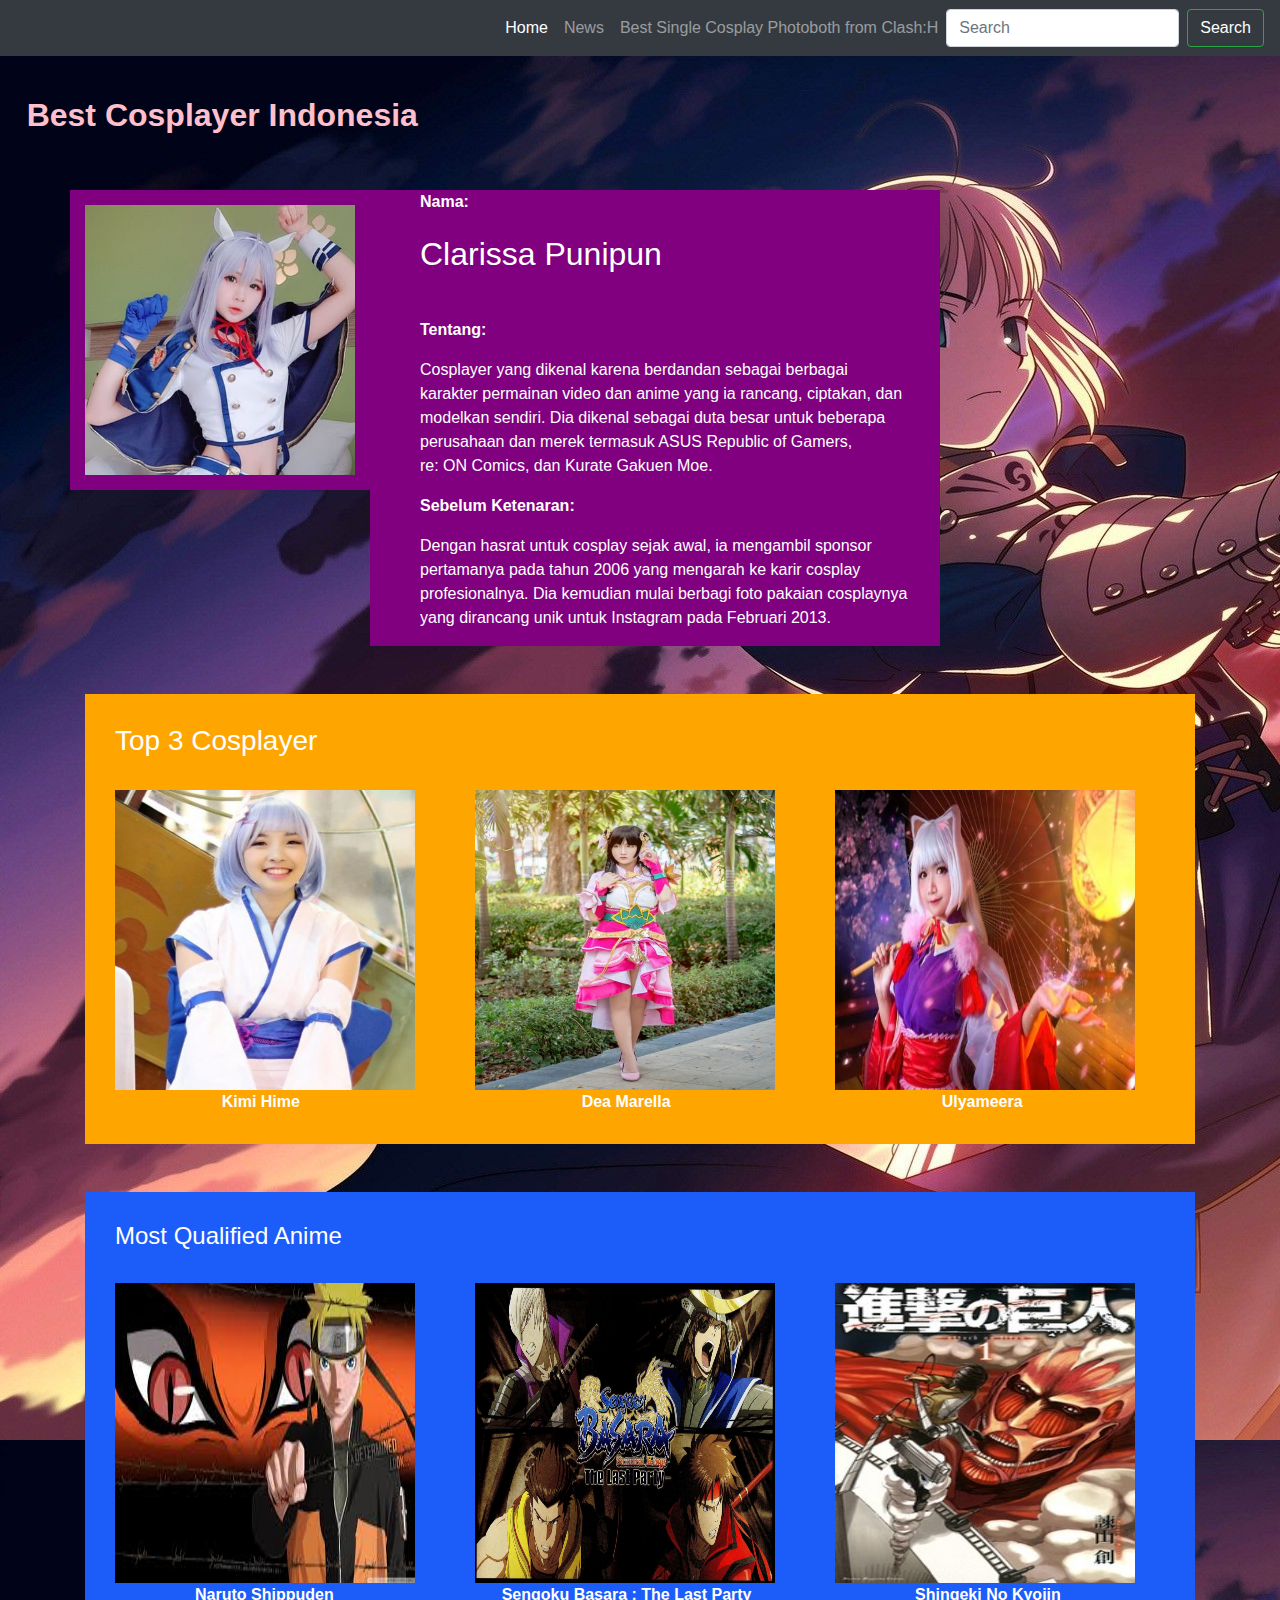
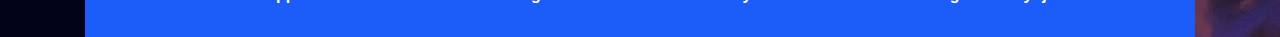
<file: Tugas Uas Perancangan Web/index.html>
<!doctype html>
<html lang="en">
  <head>
    <!-- Required meta tags -->
    <meta charset="utf-8">
    <meta name="viewport" content="width=device-width, initial-scale=1, shrink-to-fit=no">

    <!-- Bootstrap CSS -->
    <link rel="stylesheet" href="https://stackpath.bootstrapcdn.com/bootstrap/4.4.1/css/bootstrap.min.css" integrity="sha384-Vkoo8x4CGsO3+Hhxv8T/Q5PaXtkKtu6ug5TOeNV6gBiFeWPGFN9MuhOf23Q9Ifjh" crossorigin="anonymous">
    <link rel="stylesheet" type="text/css" href="damafk.css">

    <title>Tugas Uas Perancangan Web</title>
  </head>
  <body style="background-image: url('arturia.jpg');">
    <nav class="navbar navbar-expand-lg navbar fixed-top navbar-dark bg-dark">
  <a class="navbar-brand" href="#"></a>
  <button class="navbar-toggler" type="button" data-toggle="collapse" data-target="#navbarSupportedContent" aria-controls="navbarSupportedContent" aria-expanded="false" aria-label="Toggle navigation">
    <span class="navbar-toggler-icon"></span>
  </button>

  <div class="collapse navbar-collapse" id="navbarSupportedContent">
    <ul class="navbar-nav ml-auto">
      <li class="nav-item active">
        <a class="nav-link" href="#">Home <span class="sr-only">(current)</span></a>
      </li>
      <li class="nav-item">
        <a class="nav-link" href="Tugas uas perancangan web page3.html">News</a>
      </li>
      <li class="nav-item">
        <a class="nav-link enabled" href="Tugas Uas Web page2.html" tabindex="-1" aria-disabled="true">Best Single Cosplay Photoboth from Clash:H</a>
      </li>
    </ul>
    <form class="form-inline my-2 my-lg-0">
      <input class="form-control mr-sm-2" type="search" placeholder="Search" aria-label="Search">
      <button class="btn btn-outline-success my-2 my-sm-0" type="submit" style="color: white;">Search</button>
    </form>
  </div>
</nav>

<br><br><br><br>
<h2 style="margin-left: 20pt; color: pink; font-weight: bold;">Best Cosplayer Indonesia</h2>
<br><br>
<div class="container">
  <div class="row">
    <div class="col-lg-">
      <img src="punipun.jpg" class="img-fluid" style="width: 300px; height: 300px;">
    </div>
    <div class="col-lg-6">
      <p style="font-weight: bold;">Nama:</p>
      <p style="font-size: 24pt;">Clarissa Punipun</p>
      <br>
      <p style="font-weight: bold;">Tentang:</p>
      <p>Cosplayer yang dikenal karena berdandan sebagai berbagai<br>karakter permainan video dan anime yang ia rancang, ciptakan, dan<br>modelkan sendiri. Dia dikenal sebagai duta besar untuk beberapa<br>perusahaan dan merek termasuk ASUS Republic of Gamers, <br>re: ON Comics, dan Kurate Gakuen Moe.<br></p>
      <p style="font-weight: bold;">Sebelum Ketenaran:</p>
      <p>Dengan hasrat untuk cosplay sejak awal, ia mengambil sponsor<br>pertamanya pada tahun 2006 yang mengarah ke karir cosplay<br> profesionalnya. Dia kemudian mulai berbagi foto pakaian cosplaynya<br>yang dirancang unik untuk Instagram pada Februari 2013.</p>     
    </div>
  </div>
<br><br>
<div class="container" id="top3cosplay">
    <div class="row">
      <div class="col">
        <h3>Top 3 Cosplayer</h3>
    </div>
  </div>
  <br>
  <div class="row">
    <div class="col">
      <img src="kimi hime.jpg" class="img-fluid" style="width: 300px; height: 300px;">
    </div>
    <div class="col">
      <img src="dea marella.jpg" class="img-fluid" style="width: 300px; height: 300px;">
    </div>
     <div class="col">
      <img src="ulyameera.jpg" class="img-fluid" style="width: 300px; height: 300px;">
    </div>
  </div>
  <div class="row">
    <div class="col">
      <a href="#" style="text-align: center; font-weight: bold; margin-left: 80pt; color: white;">Kimi Hime</a>
    </div>
    <div class="col">
      <a href="#" style="text-align: center; font-weight: bold; margin-left: 80pt; color: white;">Dea Marella</a>
    </div>
    <div class="col">
      <a href="#" style="text-align: center; font-weight: bold; margin-left: 80pt; color: white;">Ulyameera</a>
    </div>
  </div>
</div>
<br><br>

<div class="container" id="animeworld">
    <div class="row">
      <div class="col">
        <h4>Most Qualified Anime</h4>
    </div>
  </div>
  <br>
  <div class="row">
    <div class="col">
      <img src="narutobg.jpg" class="img-fluid" style="width: 300px; height: 300px;">
    </div>
    <div class="col">
      <img src="basaralp.jpg" class="img-fluid" style="width: 300px; height: 300px;">
    </div>
     <div class="col">
      <img src="aot.jpg" class="img-fluid" style="width: 300px; height: 300px;">
    </div>
  </div>
  <div class="row">
    <div class="col">
      <a href="#" style="text-align: center; font-weight: bold; margin-left: 60pt; color: white;">Naruto Shippuden</a>
    </div>
    <div class="col">
      <a href="#" style="text-align: center; font-weight: bold; margin-left: 20pt; color: white;">Sengoku Basara : The Last Party</a>
    </div>
    <div class="col">
      <a href="#" style="text-align: center; font-weight: bold; margin-left: 60pt; color: white;">Shingeki No Kyojin</a>
    </div>
  </div>
</div>


  



    <!-- Optional JavaScript -->
    <!-- jQuery first, then Popper.js, then Bootstrap JS -->
    <script src="https://code.jquery.com/jquery-3.4.1.slim.min.js" integrity="sha384-J6qa4849blE2+poT4WnyKhv5vZF5SrPo0iEjwBvKU7imGFAV0wwj1yYfoRSJoZ+n" crossorigin="anonymous"></script>
    <script src="https://cdn.jsdelivr.net/npm/popper.js@1.16.0/dist/umd/popper.min.js" integrity="sha384-Q6E9RHvbIyZFJoft+2mJbHaEWldlvI9IOYy5n3zV9zzTtmI3UksdQRVvoxMfooAo" crossorigin="anonymous"></script>
    <script src="https://stackpath.bootstrapcdn.com/bootstrap/4.4.1/js/bootstrap.min.js" integrity="sha384-wfSDF2E50Y2D1uUdj0O3uMBJnjuUD4Ih7YwaYd1iqfktj0Uod8GCExl3Og8ifwB6" crossorigin="anonymous"></script>
  </body>
</html>
</file>
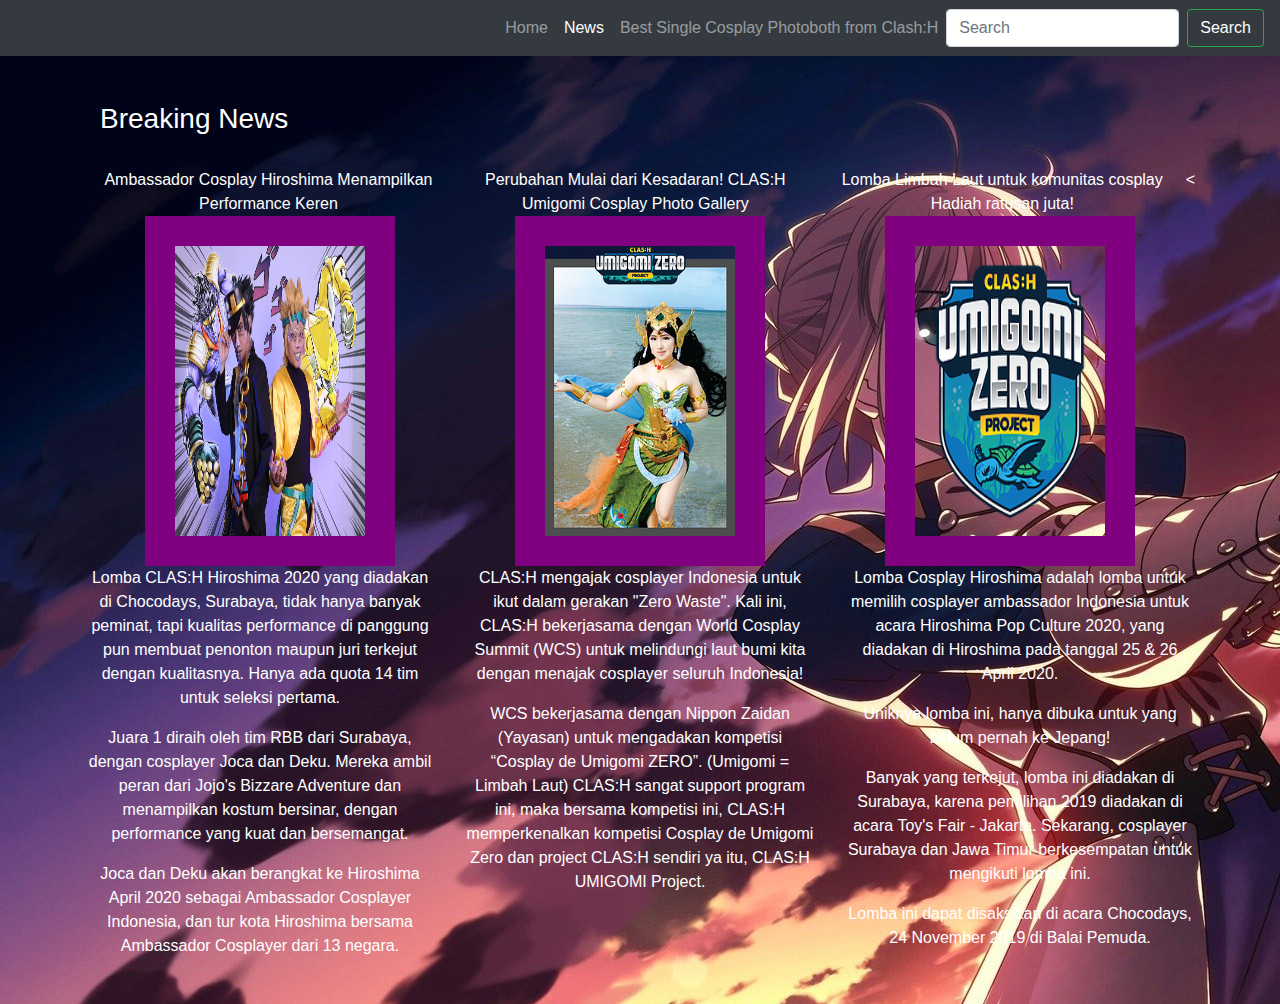
<file: Tugas Uas Perancangan Web/Tugas uas perancangan web page3.html>
<!DOCTYPE html>
<html>
<head>
	<title>Tugas uas Perancangan Web</title>
	<link rel="stylesheet" href="https://stackpath.bootstrapcdn.com/bootstrap/4.4.1/css/bootstrap.min.css" integrity="sha384-Vkoo8x4CGsO3+Hhxv8T/Q5PaXtkKtu6ug5TOeNV6gBiFeWPGFN9MuhOf23Q9Ifjh" crossorigin="anonymous">

	<link rel="stylesheet" type="text/css" href="avj.css">
</head>
<body style="background-image: url('arturia.jpg');">
	<nav class="navbar navbar-expand-lg navbar fixed-top navbar-dark bg-dark">
  <a class="navbar-brand" href="#"></a>
  <button class="navbar-toggler" type="button" data-toggle="collapse" data-target="#navbarSupportedContent" aria-controls="navbarSupportedContent" aria-expanded="false" aria-label="Toggle navigation">
    <span class="navbar-toggler-icon"></span>
  </button>

  <div class="collapse navbar-collapse" id="navbarSupportedContent">
    <ul class="navbar-nav ml-auto">
      <li class="nav-item">
        <a class="nav-link" href="Tugas Uas Web.html">Home <span class="sr-only">(current)</span></a>
      </li>
      <li class="nav-item active">
        <a class="nav-link" href="#">News</a>
      </li>
      <li class="nav-item">
        <a class="nav-link enabled" href="Tugas Uas Web page2.html" tabindex="-1" aria-disabled="true">Best Single Cosplay Photoboth from Clash:H</a>
      </li>
    </ul>
    <form class="form-inline my-2 my-lg-0">
      <input class="form-control mr-sm-2" type="search" placeholder="Search" aria-label="Search">
      <button class="btn btn-outline-success my-2 my-sm-0" type="submit" style="color: white;">Search</button>
    </form>
  </div>
</nav>

<br><br><br>
	<div class="container" id="newsid">
    <div class="row">
      <div class="col">
        <h3>Breaking News</h3>
    </div>
  </div>
  <br>
  <div class="row">
    <div class="col">
      Ambassador Cosplay Hiroshima Menampilkan Performance Keren
    </div>
    <div class="col">
      Perubahan Mulai dari Kesadaran! CLAS:H Umigomi Cosplay Photo Gallery
    </div>
     <div class="col">
      Lomba Limbah Laut untuk komunitas cosplay Hadiah ratusan juta!
    </div>
  
  <<div class="container">
  <div class="row">
    <div class="col-sm">
      <img src="jojo.jpeg" style="width: 250px;height: 350px;" id="jojo">
    </div>
    <div class="col-sm">
      <img src="kadita.png" style="width: 250px;height: 350px;" id="kadita">
    </div>
    <div class="col-sm">
       <img src="umigomi.png" style="width: 250px;height: 350px; " id="umigomi">
    </div>
  </div>
</div>

  <div class="row">
    <div class="col">
      <p>Lomba CLAS:H Hiroshima 2020 yang diadakan di Chocodays, Surabaya, tidak hanya banyak peminat, tapi kualitas performance di panggung pun membuat penonton maupun juri terkejut dengan kualitasnya.
Hanya ada quota 14 tim untuk seleksi pertama.</p>
	  <p>Juara 1 diraih oleh tim RBB dari Surabaya, dengan cosplayer Joca dan Deku. Mereka ambil peran dari Jojo's Bizzare Adventure dan menampilkan kostum bersinar, dengan performance yang kuat dan bersemangat.</p>
	  <p>Joca dan Deku akan berangkat ke Hiroshima April 2020 sebagai Ambassador Cosplayer Indonesia, dan tur kota Hiroshima bersama Ambassador Cosplayer dari 13 negara.</p>
    </div>
    <div class="col">
     	<p>CLAS:H mengajak cosplayer Indonesia untuk ikut dalam gerakan "Zero Waste". 
Kali ini, CLAS:H bekerjasama dengan World Cosplay Summit (WCS) untuk melindungi laut bumi kita dengan menajak cosplayer seluruh Indonesia!</p>
<p>WCS bekerjasama dengan Nippon Zaidan (Yayasan) untuk mengadakan kompetisi “Cosplay de Umigomi ZERO”.  (Umigomi = Limbah Laut)
CLAS:H sangat support program ini, maka bersama kompetisi ini, CLAS:H memperkenalkan kompetisi Cosplay de Umigomi Zero dan project CLAS:H sendiri ya itu,  CLAS:H UMIGOMI Project.</p>
    </div>
    <div class="col">
      <p>Lomba Cosplay Hiroshima adalah lomba untuk memilih cosplayer ambassador Indonesia untuk acara Hiroshima Pop Culture 2020, yang diadakan di Hiroshima pada tanggal 25 & 26 April 2020.</p>
      <p>Uniknya lomba ini, hanya dibuka untuk yang belum pernah ke Jepang!</p>
      <p>Banyak yang terkejut, lomba ini diadakan di Surabaya, karena pemilihan 2019 diadakan di acara Toy's Fair - Jakarta. Sekarang, cosplayer Surabaya dan Jawa Timur berkesempatan untuk mengikuti lomba ini.</p>
      <p>Lomba ini dapat disaksikan di acara Chocodays, 24 November 2019 di Balai Pemuda.</p>
    </div>
  </div>
</div>
</body>
</html>
</file>
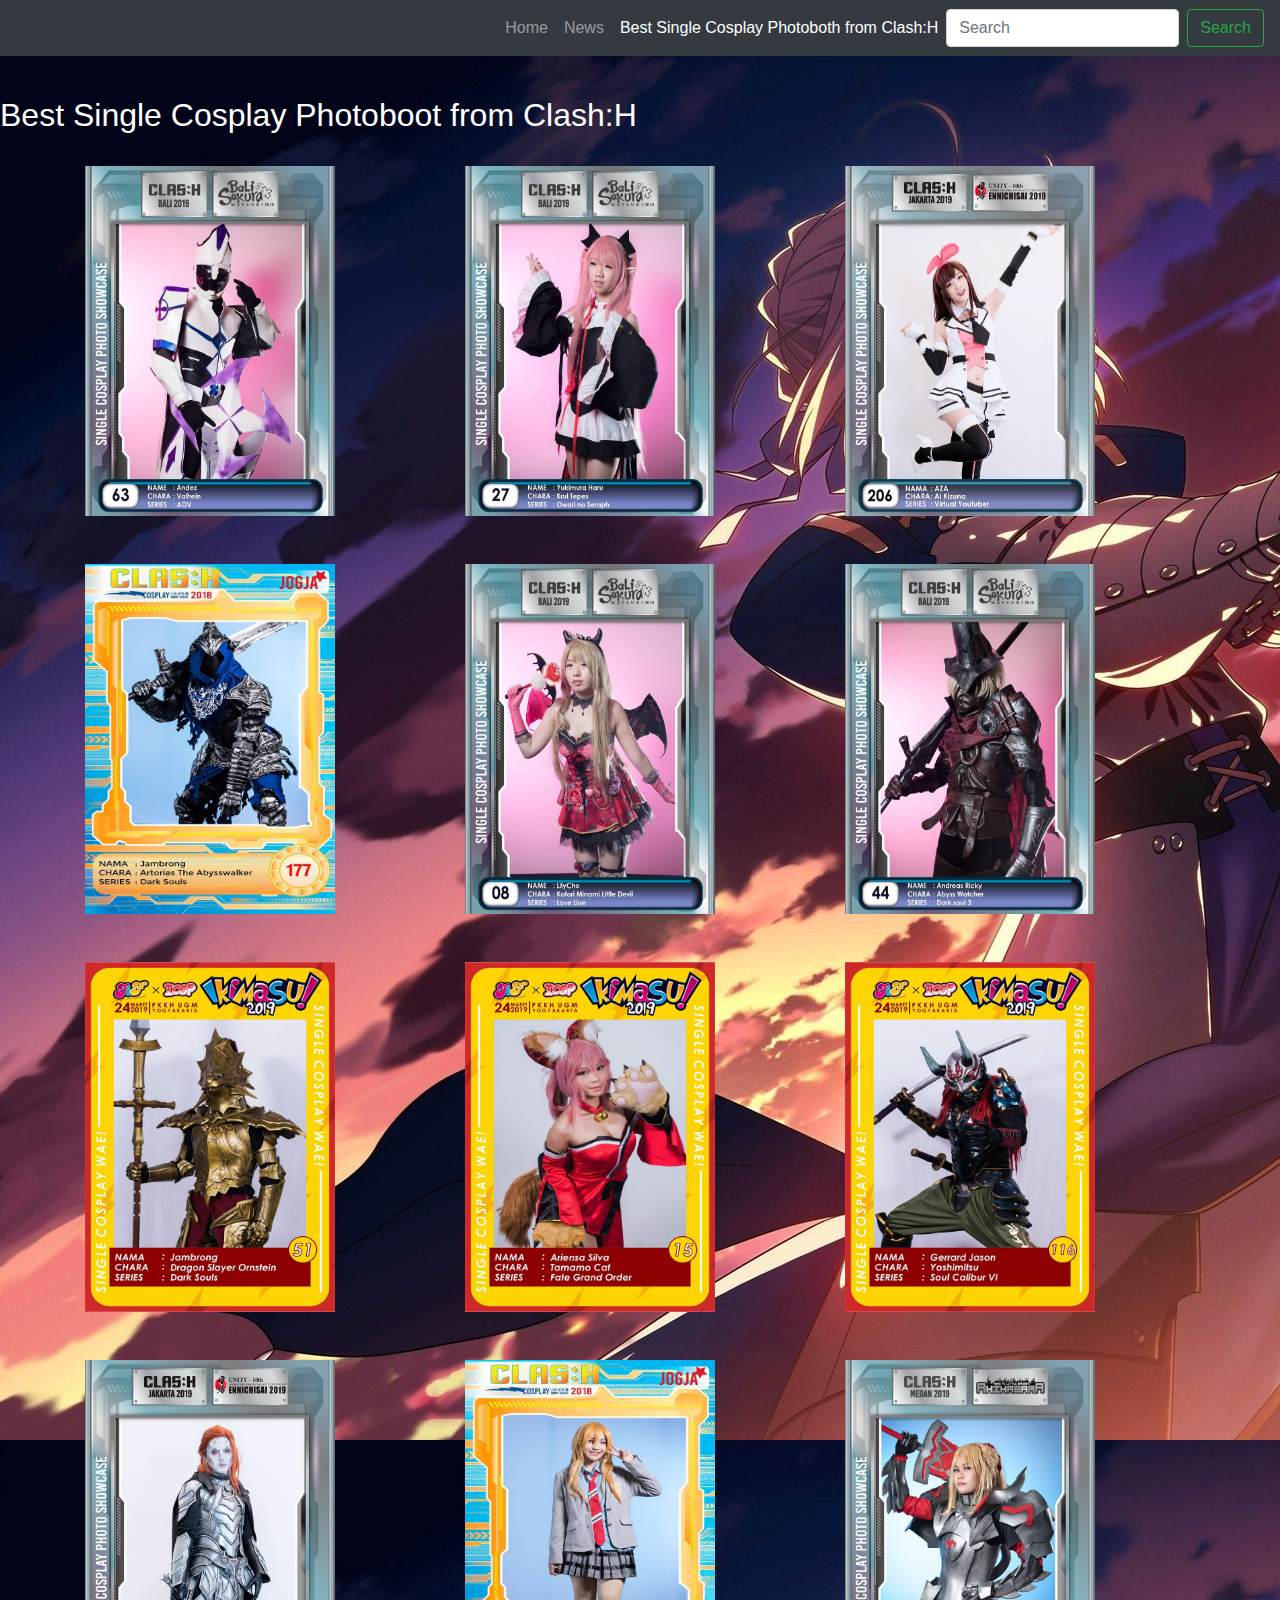
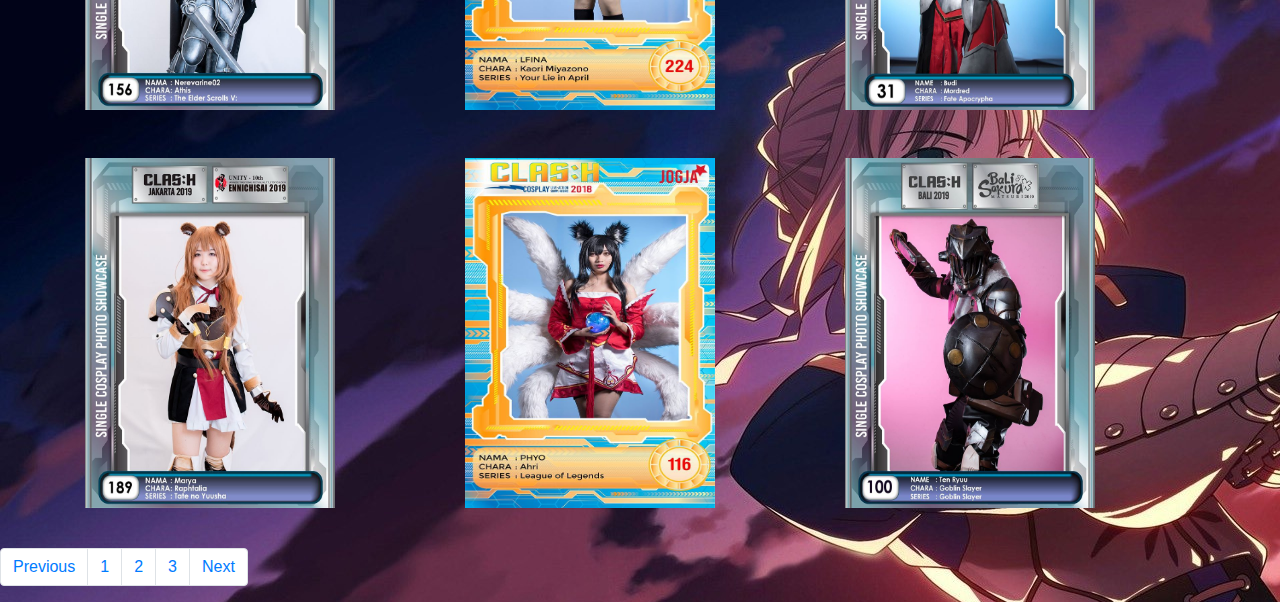
<file: Tugas Uas Perancangan Web/Tugas Uas Web page2.html>
<!doctype html>
<html lang="en">
  <head>
    <!-- Required meta tags -->
    <meta charset="utf-8">
    <meta name="viewport" content="width=device-width, initial-scale=1, shrink-to-fit=no">

    <!-- Bootstrap CSS -->
    <link rel="stylesheet" href="https://stackpath.bootstrapcdn.com/bootstrap/4.4.1/css/bootstrap.min.css" integrity="sha384-Vkoo8x4CGsO3+Hhxv8T/Q5PaXtkKtu6ug5TOeNV6gBiFeWPGFN9MuhOf23Q9Ifjh" crossorigin="anonymous">

    <title>Tugas Uas Perancangan Web</title>
  </head>
  <body>
    <nav class="navbar navbar-expand-lg navbar fixed-top navbar-dark bg-dark">
  <a class="navbar-brand" href="#"></a>
  <button class="navbar-toggler" type="button" data-toggle="collapse" data-target="#navbarSupportedContent" aria-controls="navbarSupportedContent" aria-expanded="false" aria-label="Toggle navigation">
    <span class="navbar-toggler-icon"></span>
  </button>

  <div class="collapse navbar-collapse" id="navbarSupportedContent">
    <ul class="navbar-nav ml-auto">
      <li class="nav-item">
        <a class="nav-link" href="Tugas Uas Web.html">Home <span class="sr-only">(current)</span></a>
      </li>
      <li class="nav-item">
        <a class="nav-link" href="Tugas uas perancangan web page3.html">News</a>
      </li>
      <li class="nav-item active">
        <a class="nav-link enabled" href="#" tabindex="-1" aria-disabled="true">Best Single Cosplay Photoboth from Clash:H</a>
      </li>
    </ul>
    <form class="form-inline my-2 my-lg-0">
      <input class="form-control mr-sm-2" type="search" placeholder="Search" aria-label="Search">
      <button class="btn btn-outline-success my-2 my-sm-0" type="submit">Search</button>
    </form>
  </div>
</nav>

<br><br><br><br>
<h2><font color="WHITE">Best Single Cosplay Photoboot from Clash:H</h2>
<body background="arturia.jpg">
 <br>
 <div class="container">
  <div class="row">
    <div class="col-sm">
      <img src="valehin.jpg" style="width: 250px;height: 350px; ">
    </div>
    <div class="col-sm">
      <img src="anete.jpg" style="width: 250px;height: 350px; ">
    </div>
    <div class="col-sm">
       <img src="Kizunaai.jpg" style="width: 250px;height: 350px; ">
    </div>
  </div>
</div>
</br>

<br>
 <div class="container">
  <div class="row">
    <div class="col-sm">
      <img src="artorias.jpg" style="width: 250px;height: 350px; ">
    </div>
    <div class="col-sm">
      <img src="kotori.jpg" style="width: 250px;height: 350px; ">
    </div>
    <div class="col-sm">
       <img src="abyss.jpg" style="width: 250px;height: 350px; ">
    </div>
  </div>
</div>
</br>

<br>
 <div class="container">
  <div class="row">
    <div class="col-sm">
      <img src="ornstein.jpg" style="width: 250px;height: 350px; ">
    </div>
    <div class="col-sm">
      <img src="tamamo.jpg" style="width: 250px;height: 350px; ">
    </div>
    <div class="col-sm">
       <img src="gerrard.jpg" style="width: 250px;height: 350px; ">
    </div>
  </div>
</div>
</br>

<br>
 <div class="container">
  <div class="row">
    <div class="col-sm">
      <img src="feli.jpg" style="width: 250px;height: 350px; ">
    </div>
    <div class="col-sm">
      <img src="kaori.jpg" style="width: 250px;height: 350px; ">
    </div>
    <div class="col-sm">
       <img src="fate.jpg" style="width: 250px;height: 350px; ">
    </div>
  </div>
</div>
</br>

<br>
 <div class="container">
  <div class="row">
    <div class="col-sm">
      <img src="rakun.jpg" style="width: 250px;height: 350px; ">
    </div>
    <div class="col-sm">
      <img src="ahri.jpg" style="width: 250px;height: 350px; ">
    </div>
    <div class="col-sm">
       <img src="goblinslayer.jpg" style="width: 250px;height: 350px; ">
    </div>
  </div>
</div>
</br>
<p><center><ul class="pagination">
    <li class="page-item"><a class="page-link" href="#">Previous</a></li>
    <li class="page-item"><a class="page-link" href="#">1</a></li>
    <li class="page-item"><a class="page-link" href="#">2</a></li>
    <li class="page-item"><a class="page-link" href="#">3</a></li>
    <li class="page-item"><a class="page-link" href="#">Next</a></li>
  </ul>
    </center></p>
    <!-- Optional JavaScript -->
    <!-- jQuery first, then Popper.js, then Bootstrap JS -->
    <script src="https://code.jquery.com/jquery-3.4.1.slim.min.js" integrity="sha384-J6qa4849blE2+poT4WnyKhv5vZF5SrPo0iEjwBvKU7imGFAV0wwj1yYfoRSJoZ+n" crossorigin="anonymous"></script>
    <script src="https://cdn.jsdelivr.net/npm/popper.js@1.16.0/dist/umd/popper.min.js" integrity="sha384-Q6E9RHvbIyZFJoft+2mJbHaEWldlvI9IOYy5n3zV9zzTtmI3UksdQRVvoxMfooAo" crossorigin="anonymous"></script>
    <script src="https://stackpath.bootstrapcdn.com/bootstrap/4.4.1/js/bootstrap.min.js" integrity="sha384-wfSDF2E50Y2D1uUdj0O3uMBJnjuUD4Ih7YwaYd1iqfktj0Uod8GCExl3Og8ifwB6" crossorigin="anonymous"></script>
  </body>
</html>
</file>
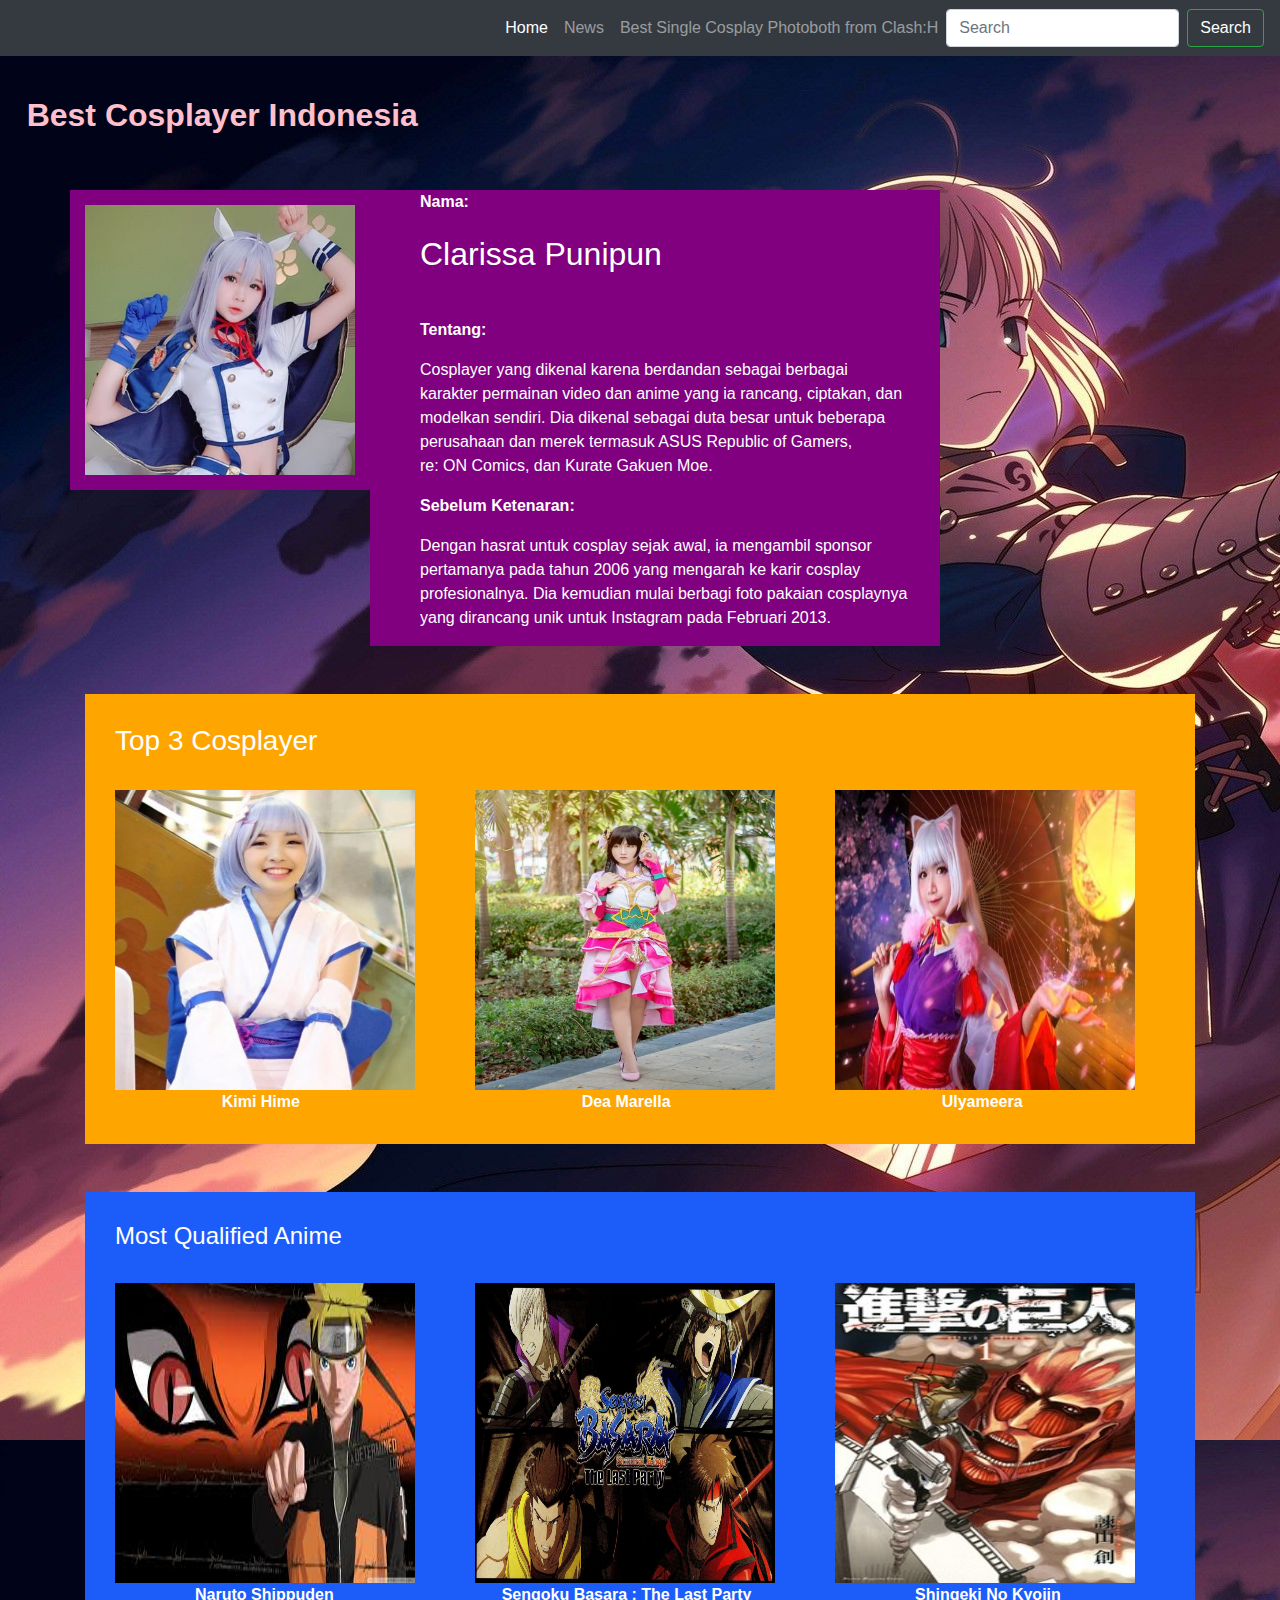
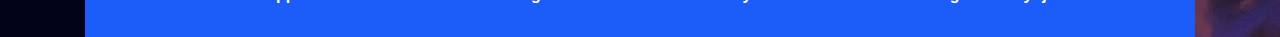
<file: Tugas Uas Perancangan Web/Tugas Uas Web.html>
<!doctype html>
<html lang="en">
  <head>
    <!-- Required meta tags -->
    <meta charset="utf-8">
    <meta name="viewport" content="width=device-width, initial-scale=1, shrink-to-fit=no">

    <!-- Bootstrap CSS -->
    <link rel="stylesheet" href="https://stackpath.bootstrapcdn.com/bootstrap/4.4.1/css/bootstrap.min.css" integrity="sha384-Vkoo8x4CGsO3+Hhxv8T/Q5PaXtkKtu6ug5TOeNV6gBiFeWPGFN9MuhOf23Q9Ifjh" crossorigin="anonymous">
    <link rel="stylesheet" type="text/css" href="damafk.css">

    <title>Tugas Uas Perancangan Web</title>
  </head>
  <body style="background-image: url('arturia.jpg');">
    <nav class="navbar navbar-expand-lg navbar fixed-top navbar-dark bg-dark">
  <a class="navbar-brand" href="#"></a>
  <button class="navbar-toggler" type="button" data-toggle="collapse" data-target="#navbarSupportedContent" aria-controls="navbarSupportedContent" aria-expanded="false" aria-label="Toggle navigation">
    <span class="navbar-toggler-icon"></span>
  </button>

  <div class="collapse navbar-collapse" id="navbarSupportedContent">
    <ul class="navbar-nav ml-auto">
      <li class="nav-item active">
        <a class="nav-link" href="#">Home <span class="sr-only">(current)</span></a>
      </li>
      <li class="nav-item">
        <a class="nav-link" href="Tugas uas perancangan web page3.html">News</a>
      </li>
      <li class="nav-item">
        <a class="nav-link enabled" href="Tugas Uas Web page2.html" tabindex="-1" aria-disabled="true">Best Single Cosplay Photoboth from Clash:H</a>
      </li>
    </ul>
    <form class="form-inline my-2 my-lg-0">
      <input class="form-control mr-sm-2" type="search" placeholder="Search" aria-label="Search">
      <button class="btn btn-outline-success my-2 my-sm-0" type="submit" style="color: white;">Search</button>
    </form>
  </div>
</nav>

<br><br><br><br>
<h2 style="margin-left: 20pt; color: pink; font-weight: bold;">Best Cosplayer Indonesia</h2>
<br><br>
<div class="container">
  <div class="row">
    <div class="col-lg-">
      <img src="punipun.jpg" class="img-fluid" style="width: 300px; height: 300px;">
    </div>
    <div class="col-lg-6">
      <p style="font-weight: bold;">Nama:</p>
      <p style="font-size: 24pt;">Clarissa Punipun</p>
      <br>
      <p style="font-weight: bold;">Tentang:</p>
      <p>Cosplayer yang dikenal karena berdandan sebagai berbagai<br>karakter permainan video dan anime yang ia rancang, ciptakan, dan<br>modelkan sendiri. Dia dikenal sebagai duta besar untuk beberapa<br>perusahaan dan merek termasuk ASUS Republic of Gamers, <br>re: ON Comics, dan Kurate Gakuen Moe.<br></p>
      <p style="font-weight: bold;">Sebelum Ketenaran:</p>
      <p>Dengan hasrat untuk cosplay sejak awal, ia mengambil sponsor<br>pertamanya pada tahun 2006 yang mengarah ke karir cosplay<br> profesionalnya. Dia kemudian mulai berbagi foto pakaian cosplaynya<br>yang dirancang unik untuk Instagram pada Februari 2013.</p>     
    </div>
  </div>
<br><br>
<div class="container" id="top3cosplay">
    <div class="row">
      <div class="col">
        <h3>Top 3 Cosplayer</h3>
    </div>
  </div>
  <br>
  <div class="row">
    <div class="col">
      <img src="kimi hime.jpg" class="img-fluid" style="width: 300px; height: 300px;">
    </div>
    <div class="col">
      <img src="dea marella.jpg" class="img-fluid" style="width: 300px; height: 300px;">
    </div>
     <div class="col">
      <img src="ulyameera.jpg" class="img-fluid" style="width: 300px; height: 300px;">
    </div>
  </div>
  <div class="row">
    <div class="col">
      <a href="#" style="text-align: center; font-weight: bold; margin-left: 80pt; color: white;">Kimi Hime</a>
    </div>
    <div class="col">
      <a href="#" style="text-align: center; font-weight: bold; margin-left: 80pt; color: white;">Dea Marella</a>
    </div>
    <div class="col">
      <a href="#" style="text-align: center; font-weight: bold; margin-left: 80pt; color: white;">Ulyameera</a>
    </div>
  </div>
</div>
<br><br>

<div class="container" id="animeworld">
    <div class="row">
      <div class="col">
        <h4>Most Qualified Anime</h4>
    </div>
  </div>
  <br>
  <div class="row">
    <div class="col">
      <img src="narutobg.jpg" class="img-fluid" style="width: 300px; height: 300px;">
    </div>
    <div class="col">
      <img src="basaralp.jpg" class="img-fluid" style="width: 300px; height: 300px;">
    </div>
     <div class="col">
      <img src="aot.jpg" class="img-fluid" style="width: 300px; height: 300px;">
    </div>
  </div>
  <div class="row">
    <div class="col">
      <a href="#" style="text-align: center; font-weight: bold; margin-left: 60pt; color: white;">Naruto Shippuden</a>
    </div>
    <div class="col">
      <a href="#" style="text-align: center; font-weight: bold; margin-left: 20pt; color: white;">Sengoku Basara : The Last Party</a>
    </div>
    <div class="col">
      <a href="#" style="text-align: center; font-weight: bold; margin-left: 60pt; color: white;">Shingeki No Kyojin</a>
    </div>
  </div>
</div>


  



    <!-- Optional JavaScript -->
    <!-- jQuery first, then Popper.js, then Bootstrap JS -->
    <script src="https://code.jquery.com/jquery-3.4.1.slim.min.js" integrity="sha384-J6qa4849blE2+poT4WnyKhv5vZF5SrPo0iEjwBvKU7imGFAV0wwj1yYfoRSJoZ+n" crossorigin="anonymous"></script>
    <script src="https://cdn.jsdelivr.net/npm/popper.js@1.16.0/dist/umd/popper.min.js" integrity="sha384-Q6E9RHvbIyZFJoft+2mJbHaEWldlvI9IOYy5n3zV9zzTtmI3UksdQRVvoxMfooAo" crossorigin="anonymous"></script>
    <script src="https://stackpath.bootstrapcdn.com/bootstrap/4.4.1/js/bootstrap.min.js" integrity="sha384-wfSDF2E50Y2D1uUdj0O3uMBJnjuUD4Ih7YwaYd1iqfktj0Uod8GCExl3Og8ifwB6" crossorigin="anonymous"></script>
  </body>
</html>
</file>
<file: Tugas Uas Perancangan Web/damafk.css>
#top3cosplay{

	background-color: orange;
	padding: 30px;
}

h3{

	padding-right: 150pt;
	color: white;
}

#animeworld{

	background-color: #1C5CF9;
	padding: 30px;
}

#textcolour{

	color: white;
}

h4{

	padding-right: 150pt;
	color: white;
}

.col-lg- img{

	border: solid purple;
	border-width: 15px;	 
}

.col-lg-6{

	color: white;
	background-color: purple;
	padding-left: 50px; 
}
</file>
<file: Tugas Uas Perancangan Web/avj.css>
#newsid{
	padding: 30px;
	text-align: center;
}

#newsid h3{
	text-align: left;
}

.col-sm #jojo{

	border: solid purple;
	border-width: 30px;
}

.col-sm #kadita{

	border: solid purple;
	border-width: 30px;
}

.col-sm #umigomi{

	border: solid purple;
	border-width: 30px;
}

body{

	color: white;
}
</file>
